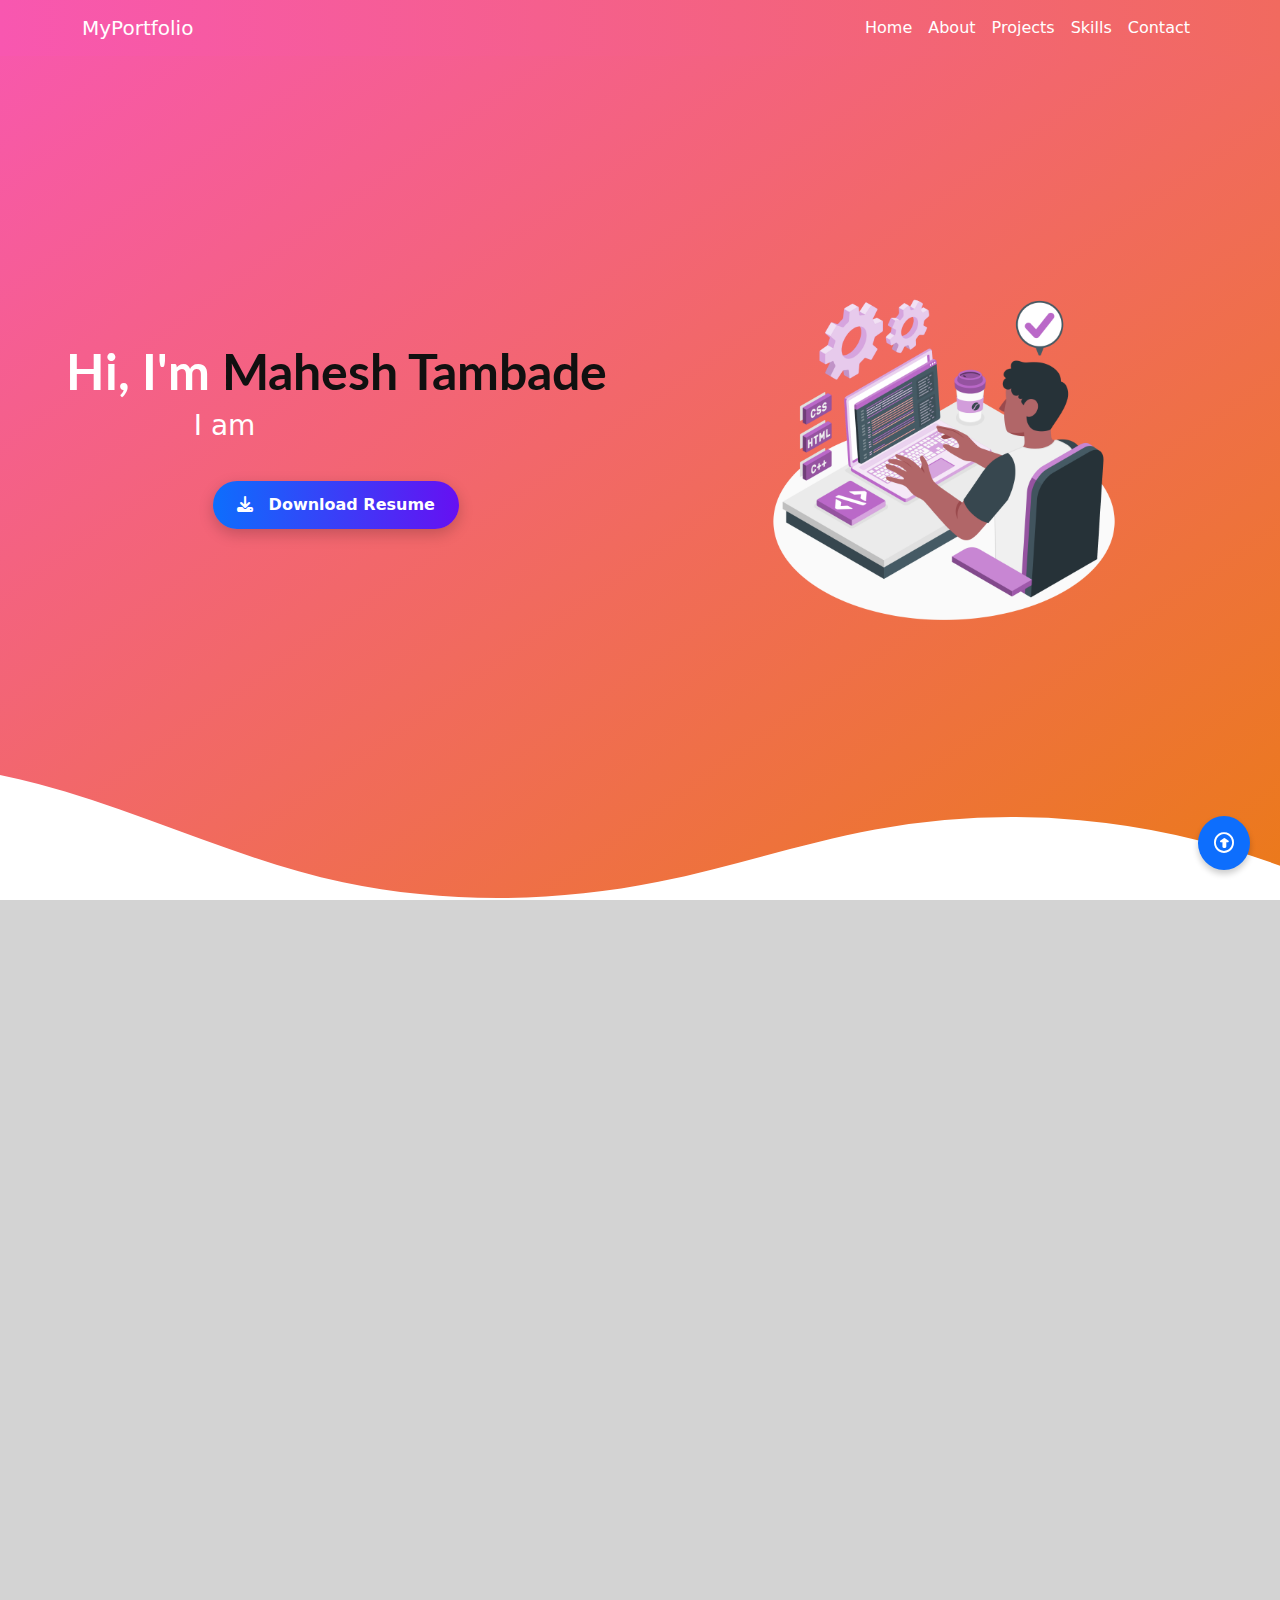
<file: index.html>
<!DOCTYPE html>
<html lang="en">
<head>
  <meta charset="UTF-8" />
  <meta name="viewport" content="width=device-width, initial-scale=1.0"/>
  <title>My Portfolio</title>
  <link rel="stylesheet" href="style.css"/>
  <link rel="stylesheet" href="css/navbar.css">
      <link
    href="https://cdn.jsdelivr.net/npm/bootstrap@5.3.2/dist/css/bootstrap.min.css"
    rel="stylesheet"
  />
  <link rel="stylesheet" href="https://cdnjs.cloudflare.com/ajax/libs/font-awesome/6.5.0/css/all.min.css" />
   
  


<link rel="preconnect" href="https://fonts.googleapis.com">
<link rel="preconnect" href="https://fonts.gstatic.com" crossorigin>
<link href="https://fonts.googleapis.com/css2?family=Lato:ital,wght@0,100;0,300;0,400;0,700;0,900;1,100;1,300;1,400;1,700;1,900&display=swap" rel="stylesheet">



    <style>
    html {
      scroll-behavior: smooth;
    }
    section {
      padding: 100px 0;
    }
    .slide-in {
      opacity: 0;
      transform: translateX(100px);
      transition: all 0.6s ease-in-out;
    }
    .slide-in.visible {
      opacity: 1;
      transform: translateX(0);
    }


   /* .navbar {
      background-color: #0d6efd;
      background-color:transparent;
    }*/
    .navbar a {
      color: white !important;
    }


.navbar-scrolled {
  background: linear-gradient(to bottom right, #F857B0, #EB7A19) !important;
  transition: background 0.3s ease-in-out;
}

.navbar {
  transition: background 0.3s ease-in-out;
}





    .hero {
      height: 100vh;
      background: linear-gradient(to right, #0d6efd, #6610f2);
      color: white;
      display: flex;
      align-items: center;
      justify-content: center;
      text-align: center;
    }
  </style>
</head>
<body>

   <!-- Navbar -->
  <nav class="navbar navbar-expand-lg fixed-top">
    <div class="container">
      <a class="navbar-brand text-white" href="#">MyPortfolio</a>
      <button
        class="navbar-toggler"
        type="button"
        data-bs-toggle="collapse"
        data-bs-target="#navbarNav"
      >
        <span class="navbar-toggler-icon bg-light"></span>
      </button>
      <div class="collapse navbar-collapse" id="navbarNav">
        <ul class="navbar-nav ms-auto">
          <li class="nav-item"><a class="nav-link" href="#top">Home</a></li>
          <li class="nav-item"><a class="nav-link" href="#about">About</a></li>
          <li class="nav-item"><a class="nav-link" href="#projects">Projects</a></li>
          <li class="nav-item"><a class="nav-link" href="#skills">Skills</a></li>
          <li class="nav-item"><a class="nav-link" href="#contact">Contact</a></li>
        </ul>
      </div>
    </div>
  </nav>
<!--navbar ends here-->



<!-- Container Section -->
<section class="container-section" id="top">
  <div class="leftdiv">
    <h1 class="lato-thin" style="font-size:50px;">Hi, I'm <span style="color:rgb(17, 16, 16);">Mahesh Tambade</span></h1>
    <h3>I am <span class="typed-text"></span></h3>
    <!-- Resume Button -->
<div class="resume-button-wrapper">
  <a href="MaheshTambade Resume.pdf" download class="btn-resume">
    <i class="fas fa-download"></i> Download Resume
  </a>
</div>

  </div>
  <div class="rightdiv">
    <img src="images/hand coding.png" alt="hand coding" />
  </div>

  <!-- Curved Divider -->
  <div class="custom-shape-divider-bottom-1749726321">
    <svg data-name="Layer 1" xmlns="http://www.w3.org/2000/svg" viewBox="0 0 1200 120" preserveAspectRatio="none">
        <path d="M321.39,56.44c58-10.79,114.16-30.13,172-41.86,82.39-16.72,168.19-17.73,250.45-.39C823.78,31,906.67,72,985.66,92.83c70.05,18.48,146.53,26.09,214.34,3V0H0V27.35A600.21,600.21,0,0,0,321.39,56.44Z" class="shape-fill"></path>
    </svg>
</div>
</section>
 

<!--about me section-->

<section class="about-section" id="about">
    <h2>About Me</h2>
    <p>
      I'm a passionate frontend developer eager to kickstart my career in the tech industry. 
      I have hands-on experience building responsive websites using HTML, CSS, and JavaScript.
       I love turning complex problems into simple, beautiful interfaces. Recently, 
       I've been exploring React to enhance dynamic UI development.
        I enjoy working in teams and continuously learning new tools to grow as a developer.
         My goal is to create clean, user-focused experiences on the web.
    </p>
  </section>
  <!--about me section ends here-->

<section class="projects-section" id="projects">
  <h2>My Projects</h2>
  <div class="projects-container">
    <!-- Project Box 1 -->
    <div class="project-box">
      <img src="images/airtel clone.jpg" alt="airtel clone website">
      <h3>Airtel Clone</h3>
      <div class="project-buttons">
        <a href="https://maheshtambade.github.io/airtel-clone.github.io/" class="live-demo">Live Demo</a>
        <a href="https://github.com/maheshtambade/airtel-clone.github.io" class="view-code">GitHub</a>
      </div>
    </div>

    <!-- Project Box 2 -->
    <div class="project-box">
      <img src="images/samsung clone.jpg" alt="samsung clone website">
      <h3>Samsung Clone</h3>
      <div class="project-buttons">
        <a href="https://maheshtambade.github.io/samsung-clone.github.io/" class="live-demo">Live Demo</a>
        <a href="https://github.com/maheshtambade/samsung-clone.github.io" class="view-code">GitHub</a>
      </div>
    </div>

    <div class="project-box">
      <img src="images/cake.png" alt="Project Image">
      <h3>Cake Shop Mangement System</h3>
      <div class="project-buttons">
        <a href="https://github.com/maheshtambade/Cake-Shop-Management-System" class="live-demo">Live Demo</a>
        <a href="https://github.com/maheshtambade/Cake-Shop-Management-System" class="view-code">GitHub</a>
      </div>
    </div>
   

    <!-- Add more boxes as needed -->
  </div>
</section>

</div>





 <section class="skills-section" id="skills">
    <h2 class="skills-header">Skills</h2>
    <div class="skills-container">
      <div class="skill-box html"><i class="fab fa-html5"></i><span>HTML</span></div>
      <div class="skill-box css"><i class="fab fa-css3-alt"></i><span>CSS</span></div>
      <div class="skill-box js"><i class="fab fa-js-square"></i><span>JavaScript</span></div>
      <div class="skill-box react"><i class="fab fa-react"></i><span>React</span></div>
      <div class="skill-box php"><i class="fab fa-php"></i><span>PHP</span></div>
      <div class="skill-box mysql"><i class="fas fa-database"></i><span>SQL</span></div>
     <!-- <div class="skill-box github"><i class="fab fa-github" ></i>GitHub</span></div>-->
      <div class="skill-box java"><i class="fab fa-java"></i><span>Java</span></div>
      <div class="skill-box bootstrap"><i class="fab fa-bootstrap"></i><span>Bootstrap</span></div>
      <div class="skill-box git"><i class="fab fa-git-alt"></i><span>Git</span></div>
      
    </div>
  </section>










<!-- Contact Section -->
<section class="contact-section" id="contact">
  <h2>Contact Me</h2>
  <div class="contact-icons">
    <a href="https://www.linkedin.com/in/maheshtambade" target="_blank" class="icon linkedin" title="LinkedIn">
      <i class="fab fa-linkedin-in"></i>
    </a>
    <a href="https://github.com/maheshtambade" target="_blank" class="icon github" title="GitHub">
      <i class="fab fa-github" class="github"></i>
    </a>
    <div class="icon phone" title="Phone" onclick="openModal('phone')">
      <i class="fas fa-phone-alt"></i>
    </div>
    <div class="icon email" title="Email" onclick="openModal('email')">
      <i class="fas fa-envelope"></i>
    </div>
  </div>
</section>



<!-- Modal Structure -->
<div id="modal" class="modal-overlay" onclick="closeModal(event)">
  <div class="modal-box">
    <h3 id="modal-title">Contact Info</h3>
    <p id="modal-content">+1234567890</p>
    <div class="modal-buttons">
      <button onclick="copyToClipboard()">Copy</button>
      <button onclick="closeModal()">Cancel</button>
    </div>
  </div>
</div>



<a href="#top" id="backToTopBtn" title="Go to top"><i class="fa-regular fa-circle-up"></i></a>



<script src="https://cdn.jsdelivr.net/npm/bootstrap@5.3.3/dist/js/bootstrap.bundle.min.js"></script>
<script src="script.js" defer>
</script>
<!--<script src="js/navbar.js"></script>-->
</body>
</html>
</file>
<file: css/navbar.css>
.navbar {
  transition: background 0.3s ease-in-out;
  background: linear-gradient(to right, #F857B0, #F16A5F);
  padding: 1rem 1.5rem;
  z-index: 1000;
  background-color: #F857B0;
}



.navbar .nav-link {
  color: white;
  font-weight: 500;
  transition: color 0.2s ease-in-out;
}

.navbar .nav-link:hover {
  color: #ffd700;
}

.navbar-toggler-icon {
  background-color: #fff;
  border-radius: 3px;
}
</file>
<file: style.css>
/* General Reset */
* {
  margin: 0;
  padding: 0;
  box-sizing: border-box;
}
body, html {
  font-family: 'Segoe UI', sans-serif;
  height: 100%;
  scroll-behavior: smooth;
  overflow-x: hidden;
  background-color:lightgray;
}


.container-section {
  display: flex;
  justify-content: center;
  align-items: center;
  flex-direction: row;
  height: 100vh;
  position: relative;
  background: linear-gradient(to bottom right, #F857B0, #EB7A19);
  color: white;
  padding: 2rem;
  overflow: hidden;
}

.leftdiv{

    flex-direction: column;
}
.leftdiv, .rightdiv {
  flex: 1;
  display: flex;
  justify-content: center;
  align-items: center;
  text-align: center;
}

.leftdiv h1 {
  font-size: 2rem;
  font-weight: bold;
}

.rightdiv img {
  height: 350px;
  width: 350px;
  object-fit: contain;
}
/* Curved Bottom Divider */
.custom-shape-divider-bottom-1749726321 {
    position: absolute;
    bottom: 0;
    left: 0;
    width: 100%;
    overflow: hidden;
    line-height: 0;
    transform: rotate(180deg);
}

.custom-shape-divider-bottom-1749726321 svg {
    position: relative;
    display: block;
    width: calc(118% + 1.3px);
    height: 150px;
}

.custom-shape-divider-bottom-1749726321 .shape-fill {
    fill: #FFFFFF;
}

.lato-thin{
  font-family: "Lato", sans-serif;
  font-weight: 100;
  font-style: normal;

}

#header1{
font-size:50px;
}



.typed-text {
  display: inline-block;
  transition: transform 0.5s ease, opacity 0.5s ease;
  position: relative;
  color:rgb(23, 8, 8);
}

.slide-in {
  animation: slideIn 0.5s ease forwards;
}

.slide-out {
  animation: slideOut 0.5s ease forwards;
}

@keyframes slideIn {
  from {
    opacity: 0;
    transform: translateY(-20px);
  }
  to {
    opacity: 1;
    transform: translateY(0);
  }
}

@keyframes slideOut {
  from {
    opacity: 1;
    transform: translateY(0);
  }
  to {
    opacity: 0;
    transform: translateY(20px);
  }
}


/* About Me */
.about-section {
  width: 80%;
  max-width: 800px;
  margin: 150px auto;
  padding: 40px;
  background-color: #fff;
  border-radius: 10px;
  box-shadow: 0 8px 20px rgba(0, 0, 0, 0.1);
  opacity: 1; /* Always visible */
  transform: none; /* No animation */
}


.about-section.visible {
  transform: translateX(0);
  opacity: 1;
}

h2 {
  margin-bottom: 20px;
  font-size: 28px;
  color: #333;
}

p {
  line-height: 1.6;
  font-size: 16px;
  color: #555;
}

/* === Projects Section === */
.projects-section {
  background-color: #8DBCC7;
  padding: 60px 20px;
  text-align: center;
}

.projects-section h2 {
  font-size: 32px;
  margin-bottom: 40px;
  color: #fff;
}

.projects-container {
  display: flex;
  flex-wrap: wrap;
  justify-content: center;
  gap: 30px;
}

.project-box {
  background-color: #fff;
  border-radius: 12px;
  box-shadow: 0 8px 20px rgba(0, 0, 0, 0.2);
  padding: 20px;
  width: 300px;
  text-align: center;
  transition: transform 0.3s ease;
}

.project-box:hover {
  transform: translateY(-5px);
}

.project-box img {
  width: 100%;
  height: auto;
  border-radius: 8px;
  margin-bottom: 15px;
}

.project-box h3 {
  margin-bottom: 15px;
  font-size: 20px;
  color: #333;
}

.project-buttons {
  display: flex;
  justify-content: center;
  gap: 10px;
  flex-wrap: wrap;
}

.btn {
  padding: 10px 20px;
  background-color: #4a90e2;
  color: #fff;
  border-radius: 25px;
  text-decoration: none;
  font-weight: bold;
  transition: background-color 0.3s ease;
}

.btn:hover {
  background-color: #357ab8;
}


.skills-section {
      background-color: #00b4d8;
      padding: 60px 20px;
      text-align: center;
    }

    .skills-header {
      font-size: 36px;
      font-weight: bold;
      color: #ffffff;
      margin-bottom: 50px;
    }

    .skills-container {
      display: flex;
      justify-content: center;
      flex-wrap: wrap;
      gap: 30px;
    }

    .skill-box {
      width: 120px;
      height: 120px;
      background-color: #ffffff;
      color: #00b4d8;
      border-radius: 20px;
      box-shadow: 0 6px 20px rgba(0, 0, 0, 0.3);
      display: flex;
      flex-direction: column;
      justify-content: center;
      align-items: center;
      font-size: 36px;
      animation: slideIn 1s ease forwards;
      opacity: 0;
    }

    .skill-box span {
      margin-top: 10px;
      font-size: 14px;
      font-weight: bold;
      color: #333;
    }

    /* Animation: alternate slide */
    .skill-box:nth-child(odd) {
      animation-name: slideLeft;
    }

    .skill-box:nth-child(even) {
      animation-name: slideRight;
    }

    @keyframes slideLeft {
      0% {
        transform: translateX(-100px);
        opacity: 0;
      }
      100% {
        transform: translateX(0);
        opacity: 1;
      }
    }

    @keyframes slideRight {
      0% {
        transform: translateX(100px);
        opacity: 0;
      }
      100% {
        transform: translateX(0);
        opacity: 1;
      }
    }

    /* Color only for icons */
    .html i { color: #e34c26; }
    .css i { color: #2965f1; }
    .js i { color: #f7df1e; }
    .react i { color: #61dafb; }
    .node i { color: #68a063; }
    .php i { color: #8993be; }
    .mysql i { color: #00618a; }
    .github i { color: #f3f0f0; }
    .bootstrap i { color: #7952b3; }
    .git i { color: #f1502f; }
    .express i { color: #2c2c2c; }
    .mongodb i { color: #47a248; }
     .github i { color: #f9f3f3; }

.skill-box{
  background-color: white;
}



Contact Section Styles 
.contact-section {
  background: linear-gradient(145deg, #ddeeff, #cce6f6);
  padding: 60px 20px;
  text-align: center;
}

.contact-section h2 {
  font-size: 2.5rem;
  margin-bottom: 40px;
  color: #222;
}

.contact-icons {
  display: flex;
  justify-content: center;
  gap: 30px;
  flex-wrap: wrap;
}

.icon {
  width: 50px;
  height: 50px;
  background: rgba(255, 255, 255, 0.15);
  backdrop-filter: blur(12px);
  border-radius: 15px;
  display: flex;
  align-items: center;
  justify-content: center;
  box-shadow: 0 8px 20px rgba(0, 0, 0, 0.1),
              0 4px 10px rgba(255, 255, 255, 0.4);
  transition: transform 0.3s, box-shadow 0.3s;
  color: #fff;
  font-size: 1.3rem;
  position: relative;
}

.icon:hover {
  transform: translateY(-8px);
  box-shadow: 0 0 15px 5px rgba(0, 255, 255, 0.5),
              0 0 30px 10px rgba(0, 255, 255, 0.2);
}

/* Specific Icon Colors */
.linkedin { background: #0a66c2; }
.github   { background: #f5f2f2; }
.phone    { background: #25d366; }
.email    { background: #ff4b2b; }



/* Section Styling */
.contact-section {
  background: linear-gradient(145deg, #ddeeff, #cce6f6);
  padding: 60px 20px;
  text-align: center;
}

.contact-section h2 {
  font-size: 2.5rem;
  margin-bottom: 40px;
  color: #222;
}

.contact-icons {
  display: flex;
  justify-content: center;
  gap: 30px;
  flex-wrap: wrap;
}

.icon {
  width: 50px;
  height: 50px;
  background: rgba(255, 255, 255, 0.15);
  backdrop-filter: blur(12px);
  border-radius: 15px;
  display: flex;
  align-items: center;
  justify-content: center;
  box-shadow: 0 8px 20px rgba(0, 0, 0, 0.1),
              0 4px 10px rgba(255, 255, 255, 0.4);
  transition: transform 0.3s, box-shadow 0.3s;
  color: #fff;
  font-size: 1.3rem;
  cursor: pointer;
}

.icon:hover {
  transform: translateY(-8px);
  box-shadow: 0 0 15px 5px rgba(0, 255, 255, 0.5),
              0 0 30px 10px rgba(0, 255, 255, 0.2);
}

.linkedin { background: #0a66c2; }
.github   { background: #131313;color:black; }
.phone    { background: #25d366; }
.email    { background: #ff4b2b; }

.icon github{
color:black;
}
/* Modal Styles */
.modal-overlay {
  position: fixed;
  top: 0;
  left: 0;
  width: 100%;
  height: 100%;
  background-color: rgba(0, 20, 50, 0.5);
  display: none;
  justify-content: center;
  align-items: center;
  z-index: 999;
}

.modal-box {
  background: rgba(255, 255, 255, 0.15);
  backdrop-filter: blur(14px);
  border-radius: 20px;
  padding: 30px;
  text-align: center;
  box-shadow: 0 4px 30px rgba(0, 0, 0, 0.3);
  min-width: 300px;
  animation: slideIn 0.3s ease-out;
}

.modal-box h3 {
  margin-bottom: 15px;
  font-size: 1.5rem;
  color: #000;
}

.modal-box p {
  font-size: 1.2rem;
  margin-bottom: 20px;
  color: #333;
}

.modal-buttons {
  display: flex;
  justify-content: center;
  gap: 15px;
}

.modal-buttons button {
  padding: 10px 20px;
  border: none;
  border-radius: 10px;
  background-color: #007BFF;
  color: white;
  font-size: 1rem;
  cursor: pointer;
  transition: background-color 0.2s;
}

.modal-buttons button:hover {
  background-color: #0056b3;
}

@keyframes slideIn {
  from {
    transform: translateY(-50px);
    opacity: 0;
  }
  to {
    transform: translateY(0px);
    opacity: 1;
  }
}


#backToTopBtn {
  position: fixed;
  bottom: 30px;
  right: 30px;
  z-index: 9999;
  font-size: 20px;
  background-color: #0d6efd;
  color: white;
  border: none;
  padding: 12px 16px;
  border-radius: 50%;
  cursor: pointer;
  box-shadow: 0 4px 6px rgba(0, 0, 0, 0.2);
  transition: background-color 0.3s ease;
  display: block; /* Force button to be always visible */
}
#backToTopBtn:hover {
  background-color: #0056b3;
}



.resume-button-wrapper {
  text-align: center;
  margin: 30px auto;
}

.btn-resume {
  display: inline-block;
  padding: 12px 24px;
  background: linear-gradient(to right, #0d6efd, #6610f2);
  color: #fff;
  border: none;
  border-radius: 30px;
  font-size: 16px;
  font-weight: bold;
  text-decoration: none;
  transition: background 0.3s ease, transform 0.2s ease;
  box-shadow: 0 5px 15px rgba(0, 0, 0, 0.2);
}

.btn-resume i {
  margin-right: 10px;
}

.btn-resume:hover {
  background: linear-gradient(to right, #6610f2, #0d6efd);
  transform: translateY(-3px);
}



.project-buttons {
  display: flex;
  gap: 10px;
  margin-top: 10px;
}



/* Live Demo Button */
.live-demo {
  background-color:green;
  color: white;
  padding:5px;
  text-decoration: none;
  border-radius:5px;

}

/* View Code Button with GitHub Icon */
.view-code {
  background-color: #0e7eed;
  color: white;
  padding:5px;
  text-decoration: none;
  border-radius:5px;
}


/* Hover Effect */
.btn:hover {
  transform: scale(1.05);
}




/* Responsive Design */
@media (max-width: 768px) {
  .nav-links {
    display: none;
    flex-direction: column;
    background: #111;
    position: absolute;
    top: 50px;
    right: 0;
    width: 200px;
  }
  .nav-links.show {
    display: flex;
  }
  .menu-toggle {
    display: block;
  }
  
  .hero-content h1 {
    font-size: 2.2rem;
  }
  .hero-content h2 {
    font-size: 1.5rem;
  }


  .container-section {
    flex-direction: column;
  }

  .rightdiv {
    order: -1;
    margin-bottom: 2rem;
  }
  
   .projects-container {
    flex-direction: column;
    align-items: center;
  }

   .innerdata {
    width: 240px;
    height: 240px;
  }


 .innerdata {
    width: 240px;
    height: 240px;
  }

   .skills-container {
       /* flex-direction:;*/
        align-items: center;
      }

      .skill-box {
        width: 100px;
        height: 100px;
        font-size: 28px;
      }

      .skills-header {
        font-size: 28px;
      }

      .about-section {
    width: 90%;
    padding: 30px 20px;
    margin: 100px auto;
  }

  .about-section h2 {
    font-size: 24px;
  }

  .about-section p {
    font-size: 14px;
  }

}



 /* Scroll animation only on small devices */
    @media (max-width: 480px) {
       .skill-box {
        opacity: 0;
        transform: translateY(50px);
      }

      .skill-box.slide-in {
        opacity: 1;
        transform: translateY(0);
      }
       
      .rightdiv img {
       height: 250px;
       width: 250px;
       object-fit: contain;
          }

          #header1{
          font-size:30px;
          display:inline-block;
                }

                #header2{
                  font-size:15px;
                }

                .resume-button-wrapper {
  text-align: center;
  margin: 15px auto;
}

.btn-resume {
  display: inline-block;
  padding: 10px 20px;
  background: linear-gradient(to right, #0d6efd, #6610f2);
  color: #fff;
  border: none;
  border-radius: 30px;
  font-size: 10px;
  font-weight: bold;
  text-decoration: none;
  transition: background 0.3s ease, transform 0.2s ease;
  box-shadow: 0 5px 15px rgba(0, 0, 0, 0.2);
}

.btn-resume i {
  margin-right: 10px;
}




    }
</file>
